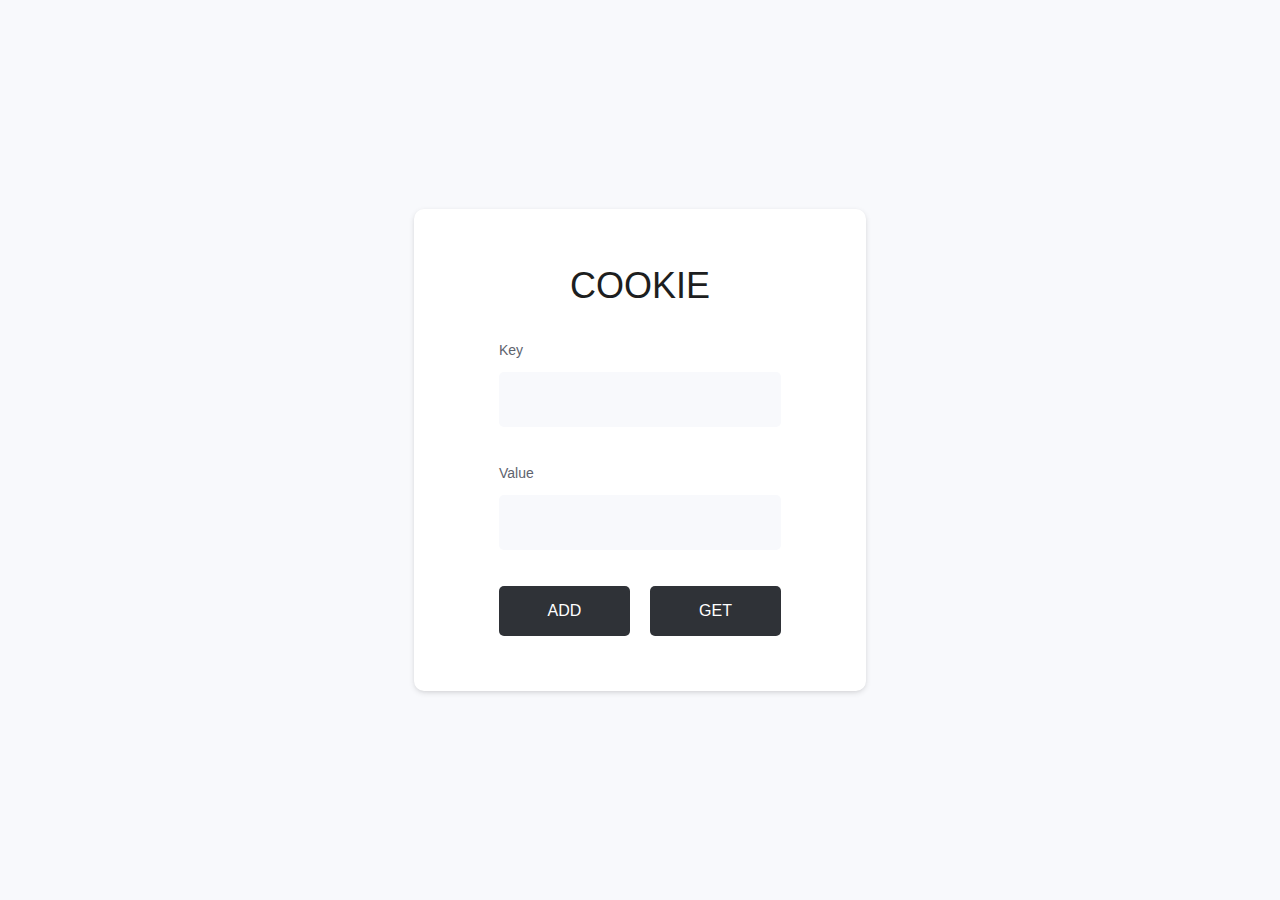
<file: static/index.html>
<!DOCTYPE html>
<html lang="ru">
<head>
    <meta charset="utf-8">
    <meta name="viewport" content="width=device-width, initial-scale=1.0">
    <title>Cookie Experiment</title>
    <link rel="stylesheet" href="/static/style.css">
</head>
<body>
    <div class="wrap-login100">
        <form class="login100-form" autocomplete="off">
            <span class="login100-form-title">COOKIE</span>
            <span class="txt1">Key</span>
            <div class="wrap-input100">
                <input class="input100" type="text" id="key_input">
                <span class="focus-input100"></span>
            </div>
            <span class="txt1">Value</span>
            <div class="wrap-input100">
                <input class="input100" type="text" id="value_input">
                <span class="focus-input100"></span>
            </div>
            <div class="container-login100-form-btn">
                <button id="add_button" class="login100-form-btn">Add</button>
                <button id="get_button" class="login100-form-btn">Get</button>
            </div>
        </form>
    </div>
    <script src="/static/script.js"></script>
</body>
</html>
</file>
<file: static/style.css>
:root {
    --lt-color-gray-100: #f8f9fc;
    --lt-color-gray-200: #f1f3f9;
    --lt-color-gray-300: #dee3ed;
    --lt-color-gray-400: #c2c9d6;
    --lt-color-gray-500: #8f96a3;
    --lt-color-gray-600: #5e636e;
    --lt-color-gray-700: #2f3237;
    --lt-color-gray-800: #1d1e20;
    --lt-color-gray-900: #111213;
    --lt-color-green-default: rgba(87, 184, 70, 0.8);
    --lt-color-green-active: rgba(87, 184, 70, 1);
    --lt-shadowDefault: 0 2px 6px -1px rgba(0, 0, 0, 0.16), 0 1px 4px -1px rgba(0, 0, 0, 0.04);
    --lt-shadowActive: 0 0 8px -2px rgba(0, 0, 0, 0.1), 0 6px 20px -3px rgba(0, 0, 0, 0.2);
    --lt-color-white: #fff !important;
    --lt-color-black: #111213 !important;
    --lt-color-transparent: rgba(255, 255, 255, 0) !important;
    --lt-color-background-light: var(--lt-color-gray-100) !important;
    --lt-color-background-default: var(--lt-color-gray-200) !important;
    --lt-color-background-dark: var(--lt-color-gray-300) !important;
    --lt-color-border-light: var(--lt-color-gray-200) !important;
    --lt-color-border-default: var(--lt-color-gray-300) !important;
    --lt-color-border-dark: var(--lt-color-gray-400) !important;
    --lt-color-text-very-light: var(--lt-color-gray-500) !important;
    --lt-color-text-light: var(--lt-color-gray-600) !important;
    --lt-color-text-default: var(--lt-color-gray-700) !important;
    --lt-color-text-dark: var(--lt-color-gray-800) !important;
    --lt-color-overlay-default: #fff !important;
    --lt-color-overlay-dark: #fff !important;
    --lt-color-overlay-transparent: rgba(0, 0, 0, 0.1) !important;
    --lt-shadow-website-overlay: 0 0 7px 0 rgba(0, 0, 0, 0.3) !important;
}

body, html {
    height: 100%;
    margin: 0;
    font-family: 'Raleway', sans-serif;
    background-color: #f8f9fc;
    display: flex;
    justify-content: center;
    align-items: center;
}

.wrap-login100 {
    width: 100%;
    max-width: 560px;
    background: #fff;
    border-radius: 10px;
    box-shadow: var(--lt-shadowDefault);
    padding: 55px 85px;
    box-sizing: border-box;
    margin: 20px;
}

.login100-form {
    width: 100%;
}

.login100-form-title {
    display: block;
    font-size: 36px;
    color: var(--lt-color-text-dark);
    line-height: 1.2;
    text-align: center;
    margin-bottom: 32px;
}

.txt1 {
    font-size: 14px;
    color: var(--lt-color-text-light);
    line-height: 1.5;
    display: block;
    margin-bottom: 11px;
}

.wrap-input100 {
    position: relative;
    width: 100%;
    z-index: 1;
    margin-bottom: 36px;
}

.input100 {
    font-size: 18px;
    color: var(--lt-color-text-default);
    line-height: 1.2;
    font-family: 'Raleway', sans-serif;
    display: block;
    width: 100%;
    background: var(--lt-color-background-light);
    height: 55px;
    padding: 0 25px;
    border: none;
    outline: none;
    border-radius: 5px;
    box-sizing: border-box;
}

.focus-input100 {
    position: absolute;
    top: 0;
    left: 0;
    right: 0;
    bottom: 0;
    border-radius: 5px;
    margin: auto;
    pointer-events: none;
    border: 1px solid transparent;
    transition: all 0.4s;
}

.input100:focus + .focus-input100 {
    border-color: var(--lt-color-gray-600);
}

.container-login100-form-btn {
    display: flex;
    justify-content: space-between;
    align-items: center;
    width: 100%;
}

.login100-form-btn {
    font-size: 16px;
    color: var(--lt-color-white);
    line-height: 1.2;
    text-transform: uppercase;
    text-align: center;
    padding: 0 25px;
    width: calc(50% - 10px);
    height: 50px;
    border-radius: 5px;
    background: var(--lt-color-gray-700);
    display: inline-block;
    border: none;
    cursor: pointer;
    transition: background 0.3s;
}


@keyframes increaseSize {
    from {
        transform: scale(1);
    }
    to {
        transform: scale(1.1);
    }
}

@keyframes pressedButton {
    0% {
        background: var(--lt-color-green-default);
        transform: scale(1.1);
    }
    40% {
        background: var(--lt-color-green-active);
        transform: scale(1);
    }
    100% {
        background: var(--lt-color-green-default);
        transform: scale(1.1);
    }
}

@keyframes increaseSizeMobile {
    0% {
        transform: scale(1);
    }
    40% {
        background: var(--lt-color-green-active);
        transform: scale(1.1);
    }
    100% {
        background: var(--lt-color-gray-700);
        transform: scale(1);
    }
}

@media(hover: hover) {
    .login100-form-btn:hover {
        background: var(--lt-color-green-default);
        animation: increaseSize 0.3s forwards;
    }

    .login100-form-btn:active {
        animation: pressedButton 0.5s forwards;
        background: var(--lt-color-green-default);
    }
}

@media(hover: none) {
    .login100-form-btn:focus-within {
        animation: increaseSizeMobile 1s forwards;
    }
}

/* Добавляем анимацию */
@keyframes highlight {
    0% {
        outline: rgba(255, 255, 255, 0);
        outline-offset: 15px;
    }
    20% {
        outline: 2px solid var(--lt-color-green-active);
        outline-offset: 2px;
    }
    80% {
        outline: 2px solid var(--lt-color-green-active);
        outline-offset: 2px;
    }
    100% {
        outline: 2px solid rgba(255, 255, 255, 0);
        outline-offset: 2px;
    }
}

/* Стиль для элемента с анимацией */
.highlight {
    animation: highlight 1.5s ease-in-out;
}

/* Адаптивные стили */
@media (max-width: 600px) {
    .wrap-login100 {
        padding: 40px 20px;
    }

    .login100-form-title {
        font-size: 28px;
    }

    .input100 {
        font-size: 16px;
        height: 45px;
    }

    .container-login100-form-btn {
        flex-direction: column;
    }

    .login100-form-btn {
        width: 100%;
        margin-bottom: 10px;
    }

    .login100-form-btn:last-child {
        margin-bottom: 0;
    }
}
</file>
